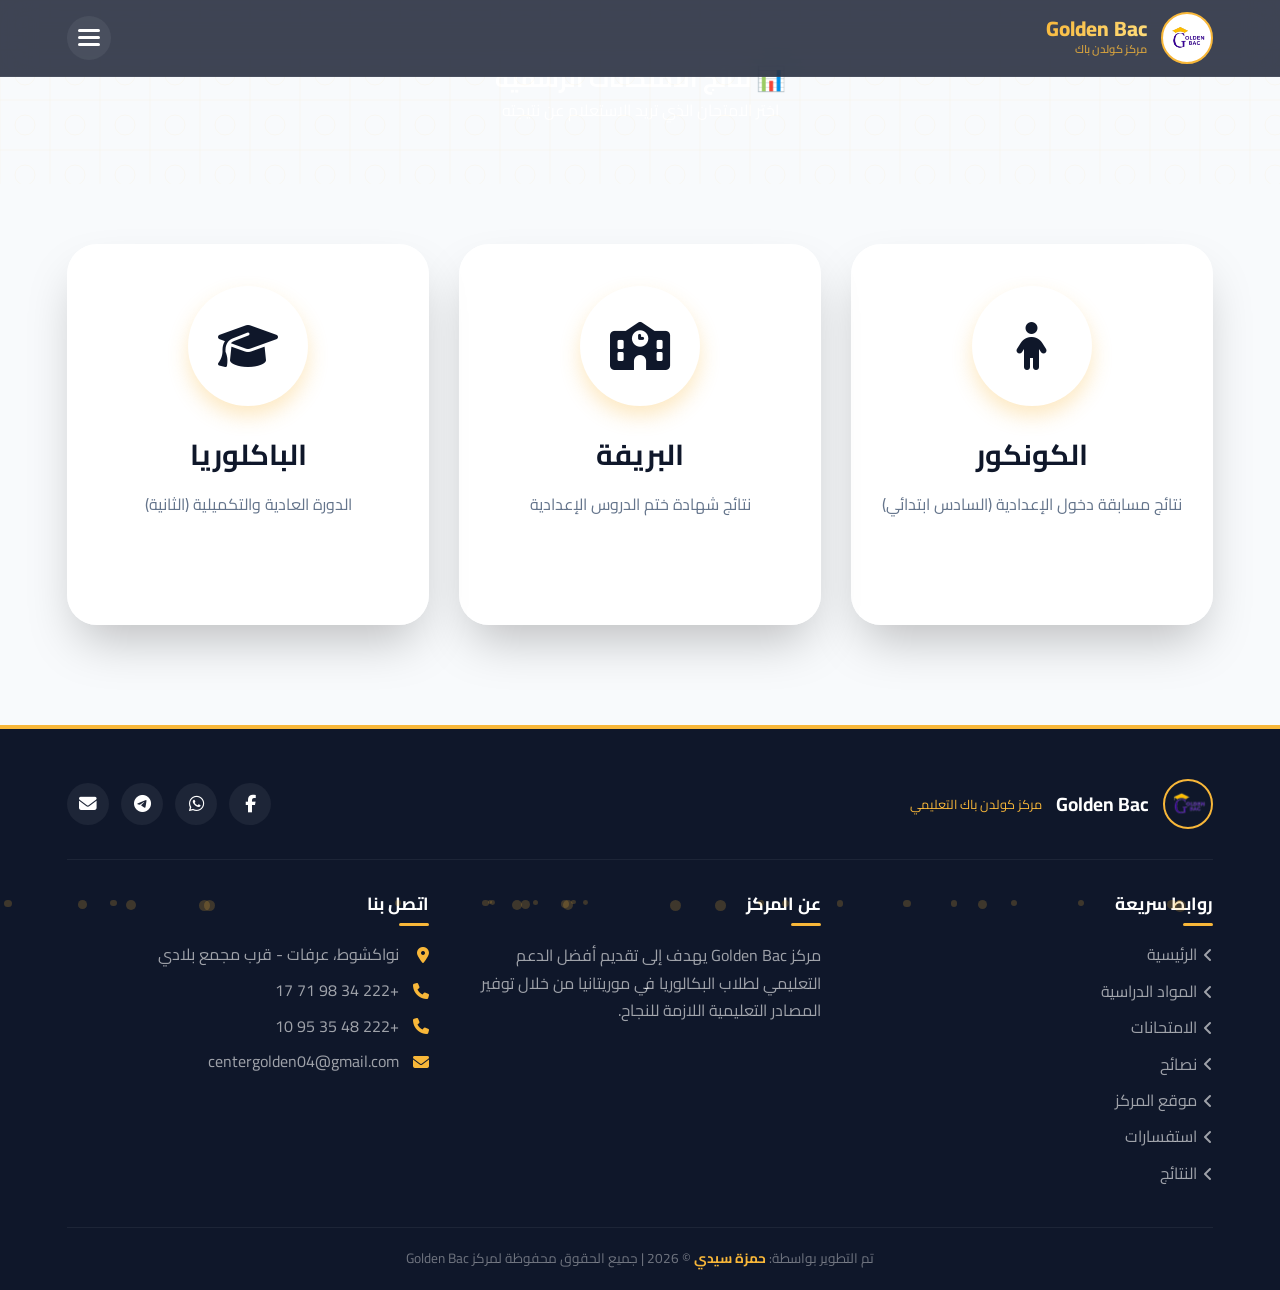
<file: résultats/index.html>
<!DOCTYPE html>
<html lang="ar" dir="rtl">
<head>
    <meta charset="UTF-8">
    <meta name="viewport" content="width=device-width, initial-scale=1.0">
    <title>Golden Bac - نتائج الامتحانات</title>
    <link rel="stylesheet" href="https://cdnjs.cloudflare.com/ajax/libs/font-awesome/6.4.0/css/all.min.css">
    <link href="https://fonts.googleapis.com/css2?family=Cairo:wght@300;400;600;700&display=swap" rel="stylesheet">
    <link rel="stylesheet" href="../styles.css">
    <style>
        /* إضافة أنماط خاصة بالصفحة */
        .results-hero {
            background: linear-gradient(135deg, var(--secondary-color), var(--accent-color));
            color: white;
            padding: 60px 0;
            text-align: center;
            margin-bottom: 40px;
            position: relative;
            overflow: hidden;
        }
        .results-hero::before {
            content: '';
            position: absolute;
            top: 0;
            left: 0;
            width: 100%;
            height: 100%;
            background: url('data:image/svg+xml;utf8,<svg xmlns="http://www.w3.org/2000/svg" viewBox="0 0 200 200" opacity="0.1"><path d="M 0 0 L 200 0 L 200 200 L 0 200 Z" fill="none" stroke="%23f8b739" stroke-width="2"/><circle cx="100" cy="100" r="40" fill="none" stroke="%23f8b739" stroke-width="2"/></svg>');
            background-size: 50px 50px;
            animation: moveBackground 20s linear infinite;
        }
        @keyframes moveBackground {
            0% { background-position: 0 0; }
            100% { background-position: 100px 100px; }
        }

        .results-grid {
            display: grid;
            grid-template-columns: repeat(auto-fit, minmax(300px, 1fr));
            gap: 30px;
            padding: 20px 0 60px;
            position: relative;
            z-index: 2;
        }

        .result-card {
            background: rgba(255, 255, 255, 0.95);
            backdrop-filter: blur(10px);
            border-radius: 30px;
            padding: 40px 20px;
            text-align: center;
            box-shadow: 0 25px 50px -12px rgba(0, 0, 0, 0.25);
            transition: all 0.5s cubic-bezier(0.175, 0.885, 0.32, 1.275);
            border: 2px solid transparent;
            text-decoration: none;
            color: var(--text-color);
            display: block;
            position: relative;
            overflow: hidden;
            transform-style: preserve-3d;
            perspective: 1000px;
        }
        .dark-mode .result-card {
            background: rgba(26, 37, 48, 0.95);
        }
        .result-card:hover {
            transform: translateY(-15px) rotateY(2deg);
            border-color: var(--primary-color);
            box-shadow: 0 40px 60px -15px rgba(248, 183, 57, 0.4);
        }
        .result-card::before {
            content: '';
            position: absolute;
            top: -50%;
            left: -50%;
            width: 200%;
            height: 200%;
            background: radial-gradient(circle, rgba(248, 183, 57, 0.1) 0%, transparent 70%);
            opacity: 0;
            transition: opacity 0.5s ease;
            pointer-events: none;
        }
        .result-card:hover::before {
            opacity: 1;
        }

        .result-icon {
            width: 120px;
            height: 120px;
            background: linear-gradient(135deg, var(--primary-color), #ffde7d);
            border-radius: 50%;
            display: flex;
            align-items: center;
            justify-content: center;
            margin: 0 auto 25px;
            font-size: 3rem;
            color: var(--secondary-color);
            transition: all 0.4s ease;
            box-shadow: 0 10px 20px rgba(248, 183, 57, 0.3);
        }
        .result-card:hover .result-icon {
            transform: scale(1.1) rotate(10deg);
            box-shadow: 0 15px 30px rgba(248, 183, 57, 0.5);
        }

        .result-card h3 {
            font-size: 1.8rem;
            margin-bottom: 15px;
            color: var(--secondary-color);
            font-weight: 700;
        }
        .dark-mode .result-card h3 {
            color: var(--dark-color);
        }

        .result-card p {
            color: var(--text-light);
            font-size: 1rem;
            margin-bottom: 20px;
            line-height: 1.6;
        }

        .result-badge {
            display: inline-block;
            background: linear-gradient(135deg, var(--accent-color), #4a3eff);
            color: white;
            padding: 8px 25px;
            border-radius: 40px;
            font-weight: 600;
            font-size: 1rem;
            transition: all 0.3s ease;
            border: 2px solid transparent;
        }
        .result-card:hover .result-badge {
            background: var(--primary-color);
            color: var(--secondary-color);
            border-color: white;
        }

        /* تأثير الجسيمات العائمة */
        .particles-float {
            position: fixed;
            top: 0;
            left: 0;
            width: 100%;
            height: 100%;
            pointer-events: none;
            z-index: 1;
        }
        .particle {
            position: absolute;
            background: rgba(248, 183, 57, 0.2);
            border-radius: 50%;
            animation: floatParticle 15s infinite linear;
        }
        @keyframes floatParticle {
            0% { transform: translateY(0) rotate(0deg); opacity: 0; }
            10% { opacity: 0.5; }
            90% { opacity: 0.5; }
            100% { transform: translateY(-100vh) rotate(720deg); opacity: 0; }
        }

        @media (max-width: 768px) {
            .results-grid {
                grid-template-columns: 1fr;
                gap: 20px;
            }
            .result-card {
                padding: 30px 15px;
            }
            .result-icon {
                width: 100px;
                height: 100px;
                font-size: 2.5rem;
            }
        }
    </style>
</head>
<body>
    <!-- الجسيمات المتحركة (تضاف عبر JS) -->
    <div class="particles-float" id="particles"></div>

    <!-- Spinner/Loader (موجود في الصفحات الأخرى) -->
    <div class="spinner-overlay" id="spinnerOverlay">
        <div>
            <div class="spinner">
                <div class="spinner-dot"></div><div class="spinner-dot"></div><div class="spinner-dot"></div>
                <div class="spinner-dot"></div><div class="spinner-dot"></div><div class="spinner-dot"></div>
                <div class="spinner-dot"></div><div class="spinner-dot"></div>
            </div>
            <div class="spinner-text">جاري التحميل...</div>
        </div>
    </div>

    <!-- Progress Bar -->
    <div class="progress-bar" id="progressBar"></div>

    <!-- Header (نفس الهيكل الموجود) -->
    <header id="mainHeader">
        <div class="container header-content">
            <div class="logo-container">
                <div class="logo"><img src="../golden.png" alt="شعار Golden Bac"></div>
                <div class="logo-text"><h1>Golden Bac</h1><p>مركز كولدن باك</p></div>
            </div>
            <div class="hamburger-menu" id="hamburgerMenu">
                <div class="hamburger-icon"><span></span><span></span><span></span></div>
            </div>
        </div>
    </header>

    <!-- Sidebar Menu (مع إضافة رابط النتائج) -->
    <div class="sidebar-menu" id="sidebarMenu">
        <div style="display:flex; gap:35px;">
            <div class="logo"><img src="../golden.png" alt="شعار"></div>
            <div class="logo-text"><h1>Golden Bac</h1><p>كولدن باك</p></div>
            <button class="theme-toggle-sidebar" id="themeToggleSidebar"><i class="fas fa-moon"></i></button>
        </div><br>
        <div class="sidebar-header"><h2 class="sidebar-title">القائمة الرئيسية</h2></div>
        <ul class="menu-items">
            <li class="menu-item"><a href="../index.html"><i class="fas fa-home"></i><span>الرئيسية</span></a></li>
            <li class="menu-item"><a href="../subjects.html"><i class="fas fa-book-open"></i><span>المواد الدراسية</span></a></li>
            <li class="menu-item"><a href="../exams.html"><i class="fas fa-file-alt"></i><span>الامتحانات</span></a></li>
            <li class="menu-item"><a href="../tips.html"><i class="fas fa-lightbulb"></i><span>نصائح للنجاح</span></a></li>
            <li class="menu-item"><a href="../location.html"><i class="fas fa-map-marker-alt"></i><span>موقع المركز</span></a></li>
            <li class="menu-item"><a href="../inquiry.html"><i class="fas fa-envelope"></i><span>استفسارات</span></a></li>
            <li class="menu-item"><a href="index.html" class="active"><i class="fas fa-chart-line"></i><span>النتائج</span></a></li>
        </ul>
    </div>
    <div class="menu-overlay" id="menuOverlay"></div>

    <!-- Hero Section -->
    <section class="results-hero">
        <div class="container">
            <h1>📊 نتائج الامتحانات الرسمية</h1>
            <p>اختر الامتحان الذي تريد الاستعلام عن نتيجته</p>
        </div>
    </section>

    <!-- بطاقات الاختيار -->
    <section class="container">
        <div class="results-grid">
            <a href="concours.html" class="result-card">
                <div class="result-icon"><i class="fas fa-child"></i></div>
                <h3>الكونكور</h3>
                <p>نتائج مسابقة دخول الإعدادية (السادس ابتدائي)</p>
                <span class="result-badge">استعلام <i class="fas fa-arrow-left"></i></span>
            </a>
            <a href="bepc.html" class="result-card">
                <div class="result-icon"><i class="fas fa-school"></i></div>
                <h3>البريفة</h3>
                <p>نتائج شهادة ختم الدروس الإعدادية</p>
                <span class="result-badge">استعلام <i class="fas fa-arrow-left"></i></span>
            </a>
            <a href="bac.html" class="result-card">
                <div class="result-icon"><i class="fas fa-graduation-cap"></i></div>
                <h3>الباكلوريا</h3>
                <p>الدورة العادية والتكميلية (الثانية)</p>
                <span class="result-badge">استعلام <i class="fas fa-arrow-left"></i></span>
            </a>
        </div>
    </section>

    <!-- Footer (نفس الفوتر المحسن مع إضافة رابط النتائج) -->
    <footer>
        <div class="container">
            <div class="footer-top">
                <div class="footer-logo">
                    <img src="../golden.png" alt="Golden Bac">
                    <h3>Golden Bac</h3>
                    <p>مركز كولدن باك التعليمي</p>
                </div>
                <div class="footer-social">
                    <a href="#" target="_blank"><i class="fab fa-facebook-f"></i></a>
                    <a href="#" target="_blank"><i class="fab fa-whatsapp"></i></a>
                    <a href="#" target="_blank"><i class="fab fa-telegram-plane"></i></a>
                    <a href="mailto:centergolden04@gmail.com"><i class="fas fa-envelope"></i></a>
                </div>
            </div>
            <div class="footer-grid">
                <div class="footer-section">
                    <h4>روابط سريعة</h4>
                    <ul>
                        <li><a href="../index.html"><i class="fas fa-angle-left"></i> الرئيسية</a></li>
                        <li><a href="../subjects.html"><i class="fas fa-angle-left"></i> المواد الدراسية</a></li>
                        <li><a href="../exams.html"><i class="fas fa-angle-left"></i> الامتحانات</a></li>
                        <li><a href="../tips.html"><i class="fas fa-angle-left"></i> نصائح</a></li>
                        <li><a href="../location.html"><i class="fas fa-angle-left"></i> موقع المركز</a></li>
                        <li><a href="../inquiry.html"><i class="fas fa-angle-left"></i> استفسارات</a></li>
                        <li><a href="index.html"><i class="fas fa-angle-left"></i> النتائج</a></li>
                    </ul>
                </div>
                <div class="footer-section">
                    <h4>عن المركز</h4>
                    <p>مركز Golden Bac يهدف إلى تقديم أفضل الدعم التعليمي لطلاب البكالوريا في موريتانيا من خلال توفير المصادر التعليمية اللازمة للنجاح.</p>
                </div>
                <div class="footer-section">
                    <h4>اتصل بنا</h4>
                    <ul class="contact-info">
                        <li><i class="fas fa-map-marker-alt"></i> نواكشوط، عرفات - قرب مجمع بلادي</li>
                        <li><i class="fas fa-phone"></i> <a href="tel:+22234987117">+222 34 98 71 17</a></li>
                        <li><i class="fas fa-phone"></i> <a href="tel:+22248359510">+222 48 35 95 10</a></li>
                        <li><i class="fas fa-envelope"></i> <a href="mailto:centergolden04@gmail.com">centergolden04@gmail.com</a></li>
                    </ul>
                </div>
            </div>
            <div class="footer-bottom">
                <p>تم التطوير بواسطة: <strong>حمزة سيدي</strong> &copy; 2026 | جميع الحقوق محفوظة لمركز Golden Bac</p>
            </div>
        </div>
    </footer>

    <!-- Back to Top -->
    <button class="back-to-top" id="backToTop"><i class="fas fa-arrow-up"></i></button>

    <script src="../script.js"></script>
    <script>
        // إنشاء جسيمات عائمة
        const particlesContainer = document.getElementById('particles');
        for (let i = 0; i < 30; i++) {
            const particle = document.createElement('div');
            particle.className = 'particle';
            const size = Math.random() * 8 + 4;
            particle.style.width = `${size}px`;
            particle.style.height = `${size}px`;
            particle.style.left = `${Math.random() * 100}%`;
            particle.style.bottom = `-${size}px`;
            particle.style.animationDuration = `${Math.random() * 10 + 10}s`;
            particle.style.animationDelay = `${Math.random() * 5}s`;
            particlesContainer.appendChild(particle);
        }
    </script>
</body>
</html>
</file>
<file: styles.css>
/* ============================================================
   تصميم موحد ومتطور – Golden Bac
   ============================================================ */

:root {
  --primary: #f8b739;
  --primary-dark: #e6a52a;
  --primary-light: #ffde7d;
  --secondary: #0f172a;
  --accent: #160F85;
  --accent-light: #4a3eff;
  --bg: #f8fafc;
  --card-bg: rgba(255, 255, 255, 0.85);
  --card-border: rgba(255, 255, 255, 0.3);
  --text: #0f172a;
  --text-light: #64748b;
  --shadow: 0 25px 60px rgba(0,0,0,0.08);
  --shadow-hover: 0 35px 80px rgba(0,0,0,0.15);
  --radius: 24px;
  --radius-sm: 14px;
  --transition: 0.4s cubic-bezier(0.34, 1.56, 0.64, 1);
}

.dark-mode {
  --bg: #0f172a;
  --card-bg: rgba(30, 41, 59, 0.85);
  --card-border: rgba(255,255,255,0.05);
  --text: #f1f5f9;
  --text-light: #94a3b8;
  --shadow: 0 25px 60px rgba(0,0,0,0.4);
  --shadow-hover: 0 35px 80px rgba(0,0,0,0.6);
}

* { margin:0; padding:0; box-sizing:border-box; }
html { scroll-behavior:smooth; }
body {
  font-family: 'Cairo', sans-serif;
  background: var(--bg);
  color: var(--text);
  transition: background var(--transition), color var(--transition);
  line-height:1.6;
  overflow-x:hidden;
}
.container {
  width:92%;
  max-width:1280px;
  margin:0 auto;
  padding:0 16px;
}

/* ===== Progress Bar ===== */
.progress-bar {
  position:fixed; top:0; right:0; height:4px;
  background:linear-gradient(90deg, var(--primary), var(--accent-light));
  z-index:99999; width:0%; transition:width 0.2s ease;
}

/* ===== Spinner ===== */
.spinner-overlay {
  position:fixed; inset:0;
  background:rgba(0,0,0,0.7); backdrop-filter:blur(12px);
  display:flex; flex-direction:column; align-items:center; justify-content:center;
  z-index:999999; opacity:0; visibility:hidden;
  transition:opacity 0.4s, visibility 0.4s;
}
.spinner-overlay.active { opacity:1; visibility:visible; }
.spinner-dots { display:flex; gap:12px; }
.spinner-dots span {
  width:18px; height:18px; border-radius:50%; background:var(--primary);
  animation:dotPulse 1.4s infinite ease-in-out both;
}
.spinner-dots span:nth-child(1) { animation-delay:-0.32s; }
.spinner-dots span:nth-child(2) { animation-delay:-0.16s; }
.spinner-dots span:nth-child(3) { animation-delay:0s; }
@keyframes dotPulse {
  0%,80%,100% { transform:scale(0.6); opacity:0.4; }
  40% { transform:scale(1); opacity:1; }
}
.spinner-text { color:white; margin-top:24px; font-size:1.1rem; font-weight:600; }

/* ===== Header ===== */
header {
  position:fixed; top:0; width:100%; z-index:1000;
  padding:12px 0;
  background:rgba(15,23,42,0.8); backdrop-filter:blur(16px);
  border-bottom:1px solid rgba(255,255,255,0.06);
  transition:all var(--transition);
}
header.scrolled { padding:8px 0; background:rgba(15,23,42,0.92); }
.header-content {
  display:flex; align-items:center; justify-content:space-between; gap:16px;
}
.logo-container { display:flex; align-items:center; gap:14px; }
.logo {
  width:52px; height:52px; border-radius:50%; overflow:hidden;
  border:2.5px solid var(--primary); background:white;
  display:flex; align-items:center; justify-content:center; flex-shrink:0;
}
.logo img { width:100%; height:100%; object-fit:contain; }
.logo-text h1 {
  font-size:1.3rem; font-weight:800;
  background:linear-gradient(135deg, var(--primary), var(--primary-light));
  -webkit-background-clip:text; -webkit-text-fill-color:transparent;
  background-clip:text; line-height:1.1;
}
.logo-text p { color:var(--primary); font-size:0.7rem; font-weight:600; opacity:0.8; }

/* ===== Hamburger ===== */
.hamburger-menu {
  width:44px; height:44px; border-radius:50%;
  background:rgba(255,255,255,0.06);
  display:flex; align-items:center; justify-content:center;
  cursor:pointer; transition:all var(--transition); border:none;
}
.hamburger-menu:hover { background:rgba(255,255,255,0.12); }
.hamburger-icon { width:22px; height:18px; position:relative; }
.hamburger-icon span {
  display:block; position:absolute; height:2.5px; width:100%;
  background:white; border-radius:4px; transition:all 0.3s ease;
}
.hamburger-icon span:nth-child(1) { top:0; }
.hamburger-icon span:nth-child(2) { top:7px; }
.hamburger-icon span:nth-child(3) { top:14px; }
.hamburger-menu.open .hamburger-icon span:nth-child(1) { top:7px; transform:rotate(45deg); }
.hamburger-menu.open .hamburger-icon span:nth-child(2) { opacity:0; transform:translateX(10px); }
.hamburger-menu.open .hamburger-icon span:nth-child(3) { top:7px; transform:rotate(-45deg); }

/* ===== Sidebar ===== */
.sidebar-menu {
  position:fixed; top:0; right:-100%; width:340px; max-width:85vw; height:100vh;
  background:rgba(15,23,42,0.95); backdrop-filter:blur(24px);
  z-index:1001; padding:90px 24px 30px;
  transition:right 0.5s cubic-bezier(0.34,1.56,0.64,1);
  overflow-y:auto; border-left:1px solid rgba(255,255,255,0.06);
}
.sidebar-menu.open { right:0; }
.menu-items { list-style:none; display:flex; flex-direction:column; gap:6px; }
.menu-item a {
  display:flex; align-items:center; gap:14px;
  padding:14px 18px; border-radius:var(--radius-sm);
  color:rgba(255,255,255,0.7); text-decoration:none;
  font-weight:600; font-size:1rem;
  transition:all var(--transition);
}
.menu-item a:hover, .menu-item a.active {
  color:white; background:rgba(248,183,57,0.12);
}
.menu-item a i { width:24px; color:var(--primary); font-size:1.1rem; text-align:center; }
.menu-overlay {
  position:fixed; inset:0; background:rgba(0,0,0,0.5);
  z-index:1000; opacity:0; visibility:hidden; transition:all var(--transition);
}
.menu-overlay.active { opacity:1; visibility:visible; }

/* ===== Hero ===== */
.hero {
  min-height:100vh; display:flex; align-items:center; position:relative;
  padding:120px 0 80px;
  background:linear-gradient(145deg, rgba(15,23,42,0.92), rgba(22,15,133,0.85)),
    url('https://images.unsplash.com/photo-1523050854058-8df90110c9f1?ixlib=rb-4.0.3&auto=format&fit=crop&w=1920&q=80') center/cover fixed;
  overflow:hidden;
}
.hero .container { position:relative; z-index:2; }
.hero-badge {
  display:inline-block; background:rgba(248,183,57,0.15); backdrop-filter:blur(8px);
  padding:8px 24px; border-radius:40px;
  border:1px solid rgba(248,183,57,0.25);
  color:var(--primary); font-weight:700; font-size:0.85rem; margin-bottom:24px;
}
.hero h2 {
  font-size:clamp(2.2rem,5vw,4rem); font-weight:900; color:white;
  line-height:1.1; margin-bottom:20px;
}
.hero h2 span {
  background:linear-gradient(135deg, var(--primary), var(--primary-light));
  -webkit-background-clip:text; -webkit-text-fill-color:transparent;
  background-clip:text;
}
.hero p {
  font-size:clamp(1rem,1.4vw,1.2rem);
  color:rgba(255,255,255,0.8);
  max-width:600px; margin-bottom:32px;
}
.btn-primary {
  display:inline-flex; align-items:center; gap:10px;
  padding:14px 34px; border-radius:60px;
  background:linear-gradient(135deg, var(--primary), var(--primary-dark));
  color:var(--secondary); font-weight:700; border:none;
  cursor:pointer; transition:all var(--transition);
  text-decoration:none; box-shadow:0 10px 30px rgba(248,183,57,0.3);
}
.btn-primary:hover {
  transform:translateY(-4px) scale(1.02);
  box-shadow:0 20px 50px rgba(248,183,57,0.4);
}
.btn-secondary {
  display:inline-flex; align-items:center; gap:10px;
  padding:14px 34px; border-radius:60px;
  background:rgba(255,255,255,0.06); backdrop-filter:blur(8px);
  color:white; font-weight:700;
  border:1px solid rgba(255,255,255,0.15);
  cursor:pointer; transition:all var(--transition);
  text-decoration:none;
}
.btn-secondary:hover {
  background:rgba(255,255,255,0.12);
  transform:translateY(-4px);
}
.hero-year {
  margin-top:32px; display:inline-block; padding:8px 28px;
  border-radius:40px; background:rgba(255,255,255,0.06);
  border:1px solid rgba(255,255,255,0.08);
  color:rgba(255,255,255,0.6); font-size:0.85rem;
}

/* ===== Particles ===== */
.particles { position:absolute; inset:0; pointer-events:none; overflow:hidden; z-index:1; }
.particle {
  position:absolute; border-radius:50%;
  background:rgba(248,183,57,0.08);
  animation:floatParticle 20s infinite linear;
}
@keyframes floatParticle {
  0% { transform:translateY(0) rotate(0deg) scale(1); opacity:0; }
  10% { opacity:1; }
  90% { opacity:1; }
  100% { transform:translateY(-120vh) rotate(720deg) scale(0.5); opacity:0; }
}

/* ===== Section Title ===== */
.section-title {
  text-align:center; margin-bottom:48px;
}
.section-title h2 {
  font-size:clamp(1.8rem,3vw,2.6rem);
  font-weight:800; color:var(--text);
  display:inline-block;
}
.section-title h2::after {
  content:''; display:block; width:60px; height:4px;
  background:linear-gradient(90deg, var(--primary), var(--accent-light));
  border-radius:4px; margin:8px auto 0;
}
.section-title p {
  color:var(--text-light); margin-top:12px; font-size:1rem;
}

/* ===== Quick Access ===== */
.quick-access { padding:60px 0; }
.access-grid {
  display:grid;
  grid-template-columns:repeat(auto-fill, minmax(220px,1fr));
  gap:20px; margin-top:30px;
}
.access-card {
  background:var(--card-bg); backdrop-filter:blur(12px);
  border:1px solid var(--card-border); border-radius:var(--radius);
  padding:28px 20px; text-align:center;
  text-decoration:none; color:var(--text);
  transition:all var(--transition); box-shadow:var(--shadow);
}
.access-card:hover {
  transform:translateY(-8px); box-shadow:var(--shadow-hover);
  border-color:var(--primary);
}
.access-icon {
  font-size:2.4rem; color:var(--primary); margin-bottom:12px;
  transition:transform var(--transition);
}
.access-card:hover .access-icon { transform:scale(1.15) rotate(4deg); }
.access-card h3 { font-size:1.05rem; font-weight:700; margin-bottom:6px; }
.access-card p { font-size:0.85rem; color:var(--text-light); margin-bottom:12px; }
.access-badge {
  display:inline-block; padding:4px 16px; border-radius:30px;
  background:linear-gradient(135deg, var(--primary), var(--primary-light));
  color:var(--secondary); font-weight:700; font-size:0.75rem;
}

/* ===== COUNTDOWN – دوائر أنيقة ===== */
.countdown-section {
  padding:60px 0;
  background:linear-gradient(135deg, rgba(248,183,57,0.05), rgba(22,15,133,0.05));
  border-radius:40px; margin:20px 0 40px;
}
.countdown-grid {
  display:grid; grid-template-columns:repeat(4,1fr);
  gap:20px; max-width:700px; margin:30px auto 0;
}
.countdown-item {
  position:relative;
  display:flex; flex-direction:column; align-items:center;
  background:var(--card-bg); backdrop-filter:blur(12px);
  border:1px solid var(--card-border); border-radius:50%;
  aspect-ratio:1/1;
  padding:20px; box-shadow:var(--shadow);
  transition:all var(--transition);
}
.countdown-item:hover { transform:scale(1.02); border-color:var(--primary); }

/* دائرة خارجية رفيعة */
.countdown-item::before {
  content:'';
  position:absolute; inset:-4px;
  border-radius:50%;
  border:2px solid rgba(248,183,57,0.2);
  transition:border-color var(--transition);
}
.countdown-item:hover::before { border-color:var(--primary); }

/* تقدم دائري (اختياري) نستخدمه كخلفية */
.countdown-ring {
  position:absolute; inset:0; border-radius:50%;
  border:4px solid rgba(248,183,57,0.1);
  border-top-color:var(--primary);
  animation:spin 10s linear infinite;
}
@keyframes spin { to { transform:rotate(360deg); } }

.countdown-number {
  font-size:clamp(2.2rem,4.5vw,3.4rem);
  font-weight:900; color:var(--primary);
  line-height:1; z-index:1;
  margin-bottom:4px;
}
.countdown-label {
  font-size:0.8rem; color:var(--text-light);
  font-weight:600; z-index:1;
}
.countdown-progress {
  max-width:700px; margin:24px auto 0;
}
.countdown-progress .bar-track {
  height:8px; background:rgba(248,183,57,0.15);
  border-radius:10px; overflow:hidden;
}
.countdown-progress .bar-fill {
  height:100%;
  background:linear-gradient(90deg, var(--primary), var(--accent-light));
  border-radius:10px; width:0%;
  transition:width 1s ease;
}
.countdown-progress .bar-label {
  display:flex; justify-content:space-between;
  font-size:0.8rem; color:var(--text-light); margin-top:6px;
}

/* ===== Comments ===== */
.comments-section { padding:60px 0; }
.comments-container {
  background:var(--card-bg); backdrop-filter:blur(12px);
  border:1px solid var(--card-border); border-radius:var(--radius);
  padding:32px; box-shadow:var(--shadow);
}
.comments-header {
  display:flex; align-items:center; gap:14px;
  margin-bottom:24px; padding-bottom:16px;
  border-bottom:2px solid rgba(248,183,57,0.15);
}
.comments-header i { font-size:1.8rem; color:var(--primary); }
.comments-header h2 { font-size:1.3rem; font-weight:700; flex:1; }
.comments-badge {
  background:linear-gradient(135deg, var(--accent), var(--accent-light));
  color:white; padding:4px 14px; border-radius:30px;
  font-weight:700; font-size:0.85rem;
}
.add-comment-form .form-group {
  position:relative; margin-bottom:16px;
}
.add-comment-form .form-group i {
  position:absolute; right:16px; top:50%; transform:translateY(-50%);
  color:var(--primary); opacity:0.6;
}
.add-comment-form .form-group textarea + i { top:20px; transform:none; }
.add-comment-form input,
.add-comment-form textarea {
  width:100%; padding:12px 44px 12px 16px;
  border:2px solid rgba(0,0,0,0.06); border-radius:var(--radius-sm);
  font-family:'Cairo', sans-serif; font-size:0.95rem;
  background:rgba(255,255,255,0.4);
  transition:all var(--transition); color:var(--text);
}
.dark-mode .add-comment-form input,
.dark-mode .add-comment-form textarea {
  background:rgba(255,255,255,0.04);
  border-color:rgba(255,255,255,0.06);
  color:white;
}
.add-comment-form input:focus,
.add-comment-form textarea:focus {
  outline:none; border-color:var(--primary);
  box-shadow:0 0 0 4px rgba(248,183,57,0.1);
}
.add-comment-form textarea { min-height:100px; resize:vertical; }
.submit-comment-btn {
  display:inline-flex; align-items:center; gap:10px;
  padding:12px 32px; border-radius:60px;
  background:linear-gradient(135deg, var(--primary), var(--primary-dark));
  color:var(--secondary); font-weight:700; border:none;
  cursor:pointer; transition:all var(--transition); font-size:0.95rem;
}
.submit-comment-btn:hover {
  transform:translateY(-3px);
  box-shadow:0 10px 30px rgba(248,183,57,0.3);
}
.submit-comment-btn:disabled { opacity:0.6; cursor:not-allowed; }
.comments-list { margin-top:24px; display:flex; flex-direction:column; gap:16px; }
.comment-card {
  background:rgba(255,255,255,0.4); backdrop-filter:blur(4px);
  border-radius:var(--radius-sm); padding:16px 20px;
  border-right:4px solid var(--primary);
  transition:all var(--transition);
}
.dark-mode .comment-card { background:rgba(255,255,255,0.04); }
.comment-card:hover { transform:translateX(-4px); }
.comment-header {
  display:flex; align-items:center; gap:12px; margin-bottom:8px;
}
.comment-avatar {
  width:38px; height:38px; border-radius:50%;
  background:linear-gradient(135deg, var(--primary), var(--accent-light));
  color:white; display:flex; align-items:center; justify-content:center;
  font-weight:700; font-size:0.9rem; flex-shrink:0;
}
.comment-author { font-weight:700; font-size:0.95rem; }
.comment-date {
  font-size:0.75rem; color:var(--text-light); margin-right:auto;
}
.comment-text { font-size:0.9rem; line-height:1.7; padding-right:8px; }
.no-comments { text-align:center; padding:40px 20px; color:var(--text-light); }
.no-comments i { font-size:2.5rem; opacity:0.4; margin-bottom:12px; display:block; }
.loading-comments { text-align:center; padding:30px; color:var(--text-light); }

/* ===== FOOTER ===== */
footer {
  background:var(--secondary); color:rgba(255,255,255,0.7);
  padding:50px 0 20px; margin-top:40px;
  border-top:4px solid var(--primary);
}
.footer-top {
  display:flex; justify-content:space-between; align-items:center;
  flex-wrap:wrap; gap:24px; padding-bottom:30px;
  border-bottom:1px solid rgba(255,255,255,0.06);
}
.footer-logo { display:flex; align-items:center; gap:14px; }
.footer-logo img {
  width:50px; height:50px; border-radius:50%; border:2px solid var(--primary);
}
.footer-logo h3 { color:white; font-size:1.2rem; }
.footer-logo p { color:var(--primary); font-size:0.8rem; }
.footer-social { display:flex; gap:12px; }
.footer-social a {
  display:flex; align-items:center; justify-content:center;
  width:42px; height:42px; border-radius:50%;
  background:rgba(255,255,255,0.06); color:white; font-size:1.1rem;
  transition:all var(--transition); text-decoration:none;
}
.footer-social a:hover {
  background:var(--primary); color:var(--secondary); transform:translateY(-4px);
}
.footer-grid {
  display:grid; grid-template-columns:repeat(auto-fit, minmax(200px,1fr));
  gap:30px; padding:30px 0;
}
.footer-section h4 {
  color:white; font-size:1.1rem; margin-bottom:16px;
  position:relative; padding-bottom:8px;
}
.footer-section h4::after {
  content:''; position:absolute; bottom:0; right:0;
  width:30px; height:3px; background:var(--primary); border-radius:4px;
}
.footer-section ul { list-style:none; }
.footer-section ul li { margin-bottom:10px; }
.footer-section ul li a {
  color:rgba(255,255,255,0.6); text-decoration:none;
  transition:all var(--transition);
  display:inline-flex; align-items:center; gap:6px;
}
.footer-section ul li a:hover {
  color:var(--primary); transform:translateX(-4px);
}
.footer-section p { color:rgba(255,255,255,0.6); line-height:1.7; }
.contact-info li {
  display:flex; align-items:center; gap:10px;
  color:rgba(255,255,255,0.6); margin-bottom:10px;
}
.contact-info li i { color:var(--primary); width:20px; }
.footer-bottom {
  text-align:center; padding-top:20px;
  border-top:1px solid rgba(255,255,255,0.06);
  font-size:0.85rem; color:rgba(255,255,255,0.4);
}
.footer-bottom strong { color:var(--primary); cursor:pointer; transition:color var(--transition); }
.footer-bottom strong:hover { color:var(--primary-light); }

/* ===== Back to Top ===== */
.back-to-top {
  position:fixed; bottom:30px; left:30px;
  width:50px; height:50px; border-radius:50%;
  background:linear-gradient(135deg, var(--primary), var(--primary-dark));
  color:var(--secondary); border:none; font-size:1.2rem;
  cursor:pointer; box-shadow:0 10px 30px rgba(248,183,57,0.3);
  transition:all var(--transition); z-index:999;
  opacity:0; visibility:hidden; transform:translateY(20px) scale(0.8);
}
.back-to-top.show { opacity:1; visibility:visible; transform:translateY(0) scale(1); }
.back-to-top:hover { transform:translateY(-4px) scale(1.05); }

/* ===== ADMIN FAB ===== */
.admin-fab {
  position:fixed; bottom:100px; left:30px;
  width:56px; height:56px; border-radius:50%;
  background:linear-gradient(135deg, var(--primary), var(--primary-dark));
  color:var(--secondary); border:none; font-size:1.4rem;
  cursor:pointer; box-shadow:0 10px 30px rgba(248,183,57,0.3);
  transition:all var(--transition); z-index:998;
  display:none; align-items:center; justify-content:center;
}
.admin-fab.show { display:flex; animation:fabPop 0.5s cubic-bezier(0.34,1.56,0.64,1); }
.admin-fab:hover { transform:scale(1.08) rotate(6deg); }
.admin-fab.logged {
  background:linear-gradient(135deg, #2ecc71, #27ae60);
  color:white;
}
@keyframes fabPop {
  0% { opacity:0; transform:scale(0) rotate(-60deg); }
  70% { transform:scale(1.1) rotate(6deg); }
  100% { opacity:1; transform:scale(1) rotate(0); }
}

/* ============================================================
   ADMIN MODAL – تصميم احترافي مبهر
   ============================================================ */
.admin-modal-overlay {
  position:fixed; inset:0;
  background:rgba(0,0,0,0.6); backdrop-filter:blur(20px);
  display:none; align-items:center; justify-content:center;
  z-index:99999; padding:20px;
}
.admin-modal-overlay.active { display:flex; }
.admin-modal {
  background:var(--card-bg); backdrop-filter:blur(32px);
  border:1px solid var(--card-border);
  border-radius:var(--radius);
  width:100%; max-width:680px; max-height:90vh;
  overflow-y:auto; padding:32px;
  box-shadow:0 50px 100px rgba(0,0,0,0.4);
  animation:modalSlide 0.5s cubic-bezier(0.34,1.56,0.64,1);
}
@keyframes modalSlide {
  from { opacity:0; transform:translateY(50px) scale(0.95); }
  to { opacity:1; transform:translateY(0) scale(1); }
}
.admin-modal-header {
  display:flex; align-items:center; justify-content:space-between;
  margin-bottom:24px; padding-bottom:16px;
  border-bottom:2px solid rgba(248,183,57,0.2);
}
.admin-modal-header h2 {
  font-size:1.5rem; font-weight:800;
  display:flex; align-items:center; gap:10px;
  color:var(--text);
}
.admin-modal-header h2 i { color:var(--primary); }
.admin-modal-close {
  width:40px; height:40px; border-radius:50%;
  background:rgba(0,0,0,0.06); border:none; font-size:1.2rem;
  cursor:pointer; transition:all var(--transition);
  color:var(--text);
}
.admin-modal-close:hover {
  background:rgba(231,76,60,0.12);
  color:#e74c3c; transform:rotate(90deg);
}

/* تبويبات أنيقة */
.admin-tabs {
  display:flex; gap:8px; flex-wrap:wrap;
  margin-bottom:24px; padding:6px;
  background:rgba(248,183,57,0.05);
  border-radius:60px;
  border:1px solid rgba(248,183,57,0.08);
}
.admin-tab {
  flex:1; min-width:80px;
  padding:10px 16px; border-radius:40px;
  background:transparent; border:none;
  font-family:'Cairo', sans-serif; font-weight:700;
  font-size:0.85rem; cursor:pointer;
  transition:all var(--transition);
  color:var(--text-light);
  display:flex; align-items:center; justify-content:center; gap:6px;
}
.admin-tab i { font-size:1rem; }
.admin-tab:hover {
  background:rgba(248,183,57,0.1);
  color:var(--text);
}
.admin-tab.active {
  background:linear-gradient(135deg, var(--primary), var(--primary-dark));
  color:var(--secondary);
  box-shadow:0 8px 20px rgba(248,183,57,0.3);
}
.admin-panel { display:none; }
.admin-panel.active {
  display:block; animation:fadeIn 0.3s ease;
}
@keyframes fadeIn { from { opacity:0; } to { opacity:1; } }

.admin-panel .form-group { margin-bottom:16px; }
.admin-panel label {
  display:block; font-weight:600; font-size:0.9rem;
  margin-bottom:4px; color:var(--text);
}
.admin-panel input,
.admin-panel textarea,
.admin-panel select {
  width:100%; padding:12px 16px;
  border:2px solid rgba(0,0,0,0.06); border-radius:var(--radius-sm);
  font-family:'Cairo', sans-serif; font-size:0.95rem;
  background:rgba(255,255,255,0.4);
  transition:all var(--transition); color:var(--text);
}
.dark-mode .admin-panel input,
.dark-mode .admin-panel textarea {
  background:rgba(255,255,255,0.04);
  border-color:rgba(255,255,255,0.06);
  color:white;
}
.admin-panel input:focus,
.admin-panel textarea:focus {
  outline:none; border-color:var(--primary);
  box-shadow:0 0 0 4px rgba(248,183,57,0.1);
}
.admin-panel .btn-submit {
  width:100%; padding:14px;
  border-radius:60px;
  background:linear-gradient(135deg, var(--primary), var(--primary-dark));
  color:var(--secondary); font-weight:700; font-size:0.95rem;
  border:none; cursor:pointer;
  transition:all var(--transition);
}
.admin-panel .btn-submit:hover {
  transform:translateY(-3px);
  box-shadow:0 10px 30px rgba(248,183,57,0.3);
}
.admin-panel .btn-danger,
.btn-danger {
  padding:6px 16px; border-radius:40px;
  background:#e74c3c; color:white; border:none;
  font-weight:600; cursor:pointer;
  transition:all var(--transition); font-size:0.8rem;
}
.admin-panel .btn-danger:hover,
.btn-danger:hover { background:#c0392b; transform:scale(1.05); }

.admin-item-list {
  display:flex; flex-direction:column; gap:10px;
  margin-top:16px; max-height:300px; overflow-y:auto;
}
.admin-item {
  display:flex; align-items:center; justify-content:space-between;
  padding:12px 16px;
  background:rgba(255,255,255,0.3); border-radius:var(--radius-sm);
  border-right:3px solid var(--primary); gap:12px; flex-wrap:wrap;
}
.dark-mode .admin-item { background:rgba(255,255,255,0.04); }
.admin-item .item-info {
  flex:1; font-weight:600; font-size:0.9rem;
}
.admin-item .item-actions { display:flex; gap:8px; flex-shrink:0; }
.admin-item .item-actions .delete-btn {
  padding:4px 12px; border-radius:30px; border:none;
  font-weight:600; font-size:0.75rem; cursor:pointer;
  background:#e74c3c; color:white; transition:all var(--transition);
}
.admin-item .item-actions .delete-btn:hover { background:#c0392b; }

/* ===== TOAST ===== */
.golden-toast {
  position:fixed; top:80px; left:50%; transform:translateX(-50%);
  background:var(--card-bg); backdrop-filter:blur(20px);
  border:1px solid var(--card-border); border-radius:var(--radius-sm);
  padding:14px 24px; box-shadow:0 20px 50px rgba(0,0,0,0.2);
  z-index:9999999; display:flex; align-items:center; gap:14px;
  font-weight:600; font-size:0.95rem;
  animation:toastIn 0.4s cubic-bezier(0.34,1.56,0.64,1);
  max-width:90%; min-width:280px; color:var(--text);
}
.golden-toast.toast-success { border-right:5px solid #2ecc71; }
.golden-toast.toast-error { border-right:5px solid #e74c3c; }
.golden-toast.toast-warning { border-right:5px solid #f39c12; }
.golden-toast.toast-info { border-right:5px solid #3498db; }
.golden-toast .toast-icon { font-size:1.4rem; flex-shrink:0; }
.golden-toast.toast-success .toast-icon { color:#2ecc71; }
.golden-toast.toast-error .toast-icon { color:#e74c3c; }
.golden-toast.toast-warning .toast-icon { color:#f39c12; }
.golden-toast.toast-info .toast-icon { color:#3498db; }
.golden-toast .toast-close {
  background:none; border:none; font-size:1.2rem;
  cursor:pointer; opacity:0.5; transition:opacity var(--transition);
  color:var(--text); margin-right:auto; padding:0 4px;
}
.golden-toast .toast-close:hover { opacity:1; }
@keyframes toastIn {
  from { opacity:0; transform:translateX(-50%) translateY(-20px) scale(0.9); }
  to { opacity:1; transform:translateX(-50%) translateY(0) scale(1); }
}
@keyframes toastOut {
  from { opacity:1; transform:translateX(-50%) translateY(0) scale(1); }
  to { opacity:0; transform:translateX(-50%) translateY(-20px) scale(0.9); }
}

/* ============================================================
   صفحة الامتحانات – تصميم مميز
   ============================================================ */
.exams-section {
  padding:140px 0 60px; min-height:60vh;
}
.section-subtitle { color:var(--text-light); margin-top:8px; }

/* تبويب السنوات */
.years-tabs {
  display:flex; flex-wrap:wrap; justify-content:center;
  gap:10px; margin-bottom:40px;
  padding:10px; background:var(--card-bg);
  backdrop-filter:blur(12px); border:1px solid var(--card-border);
  border-radius:60px; box-shadow:var(--shadow);
}
.year-tab {
  background:transparent; border:none;
  padding:10px 28px; font-family:'Cairo', sans-serif;
  font-weight:700; font-size:0.95rem;
  color:var(--text-light); cursor:pointer;
  border-radius:40px; transition:all var(--transition);
}
.year-tab:hover {
  background:rgba(248,183,57,0.12);
  color:var(--text); transform:translateY(-2px);
}
.year-tab.active {
  background:linear-gradient(135deg, var(--primary), var(--primary-dark));
  color:var(--secondary);
  box-shadow:0 8px 20px rgba(248,183,57,0.3);
}

/* بطاقات الامتحانات */
.exams-grid { display:block; }
.year-group {
  display:none; animation:fadeSlideUp 0.4s ease;
}
.year-group.active-year { display:block; }
@keyframes fadeSlideUp {
  from { opacity:0; transform:translateY(20px); }
  to { opacity:1; transform:translateY(0); }
}
.exam-card {
  background:var(--card-bg); backdrop-filter:blur(12px);
  border:1px solid var(--card-border);
  border-radius:var(--radius); box-shadow:var(--shadow);
  overflow:hidden; display:flex; flex-wrap:wrap;
  transition:all var(--transition);
}
.exam-card:hover {
  border-color:var(--primary);
  box-shadow:var(--shadow-hover);
}
.exam-year {
  display:flex; align-items:center; justify-content:center;
  min-width:140px; font-size:2.4rem; font-weight:900;
  color:var(--secondary);
  background:linear-gradient(135deg, var(--primary), var(--primary-light));
  padding:24px; letter-spacing:2px;
}
.exam-content {
  flex:1; min-width:260px; padding:24px 28px;
}
.exam-content h4 {
  font-size:1.2rem; font-weight:700; margin-bottom:16px;
  color:var(--text);
}
.exam-list { list-style:none; display:flex; flex-direction:column; gap:12px; }
.exam-list-item {
  display:flex; align-items:center; justify-content:space-between;
  flex-wrap:wrap; gap:10px;
  padding:14px 18px;
  background:rgba(0,0,0,0.03); border-radius:var(--radius-sm);
  border-right:3px solid var(--primary);
  font-weight:600; font-size:0.95rem;
  transition:all var(--transition);
}
.dark-mode .exam-list-item { background:rgba(255,255,255,0.04); }
.exam-list-item:hover {
  background:rgba(248,183,57,0.06);
  transform:translateX(-4px);
}
.exam-item-actions { display:flex; gap:8px; }
.view-pdf-btn, .download-btn {
  padding:6px 18px; border-radius:30px; border:none;
  font-family:'Cairo', sans-serif; font-weight:700; font-size:0.8rem;
  cursor:pointer; text-decoration:none; transition:all var(--transition);
  display:inline-flex; align-items:center; gap:6px;
}
.view-pdf-btn {
  background:linear-gradient(135deg, var(--primary), var(--primary-dark));
  color:var(--secondary);
}
.view-pdf-btn:hover {
  transform:translateY(-2px);
  box-shadow:0 8px 20px rgba(248,183,57,0.3);
}
.download-btn {
  background:rgba(22,15,133,0.1); color:var(--accent);
}
.dark-mode .download-btn {
  background:rgba(74,62,255,0.15); color:var(--accent-light);
}
.download-btn:hover {
  background:rgba(22,15,133,0.2);
  transform:translateY(-2px);
}
.no-exams-msg { text-align:center; padding:50px 20px; color:var(--text-light); }
.no-exams-msg i { font-size:2.5rem; opacity:0.4; margin-bottom:12px; display:block; }
.exams-loading { text-align:center; padding:60px 20px; color:var(--text-light); }

/* ============================================================
   RESPONSIVE
   ============================================================ */
@media (max-width:768px) {
  .hero { padding:100px 0 60px; min-height:auto; }
  .hero h2 { font-size:2rem; }
  .access-grid { grid-template-columns:repeat(2,1fr); gap:14px; }
  .access-card { padding:20px 14px; }
  .access-icon { font-size:1.8rem; }
  .access-card h3 { font-size:0.95rem; }
  .comments-container { padding:20px; }
  .admin-modal { padding:24px 16px; }
  .footer-grid { grid-template-columns:1fr; }
  .footer-top { flex-direction:column; text-align:center; }
  .footer-social { justify-content:center; }
  .sidebar-menu { width:300px; padding:80px 18px 20px; }
  .admin-fab { bottom:90px; left:20px; width:48px; height:48px; font-size:1.2rem; }
  .back-to-top { bottom:20px; left:20px; width:44px; height:44px; font-size:1rem; }
  .countdown-section { padding:40px 0; border-radius:24px; }
  .countdown-grid { grid-template-columns:repeat(2,1fr); gap:16px; }
  .countdown-item { padding:16px; }
  .countdown-number { font-size:1.8rem; }
  /* صفحة الامتحانات */
  .exams-section { padding:110px 0 40px; }
  .exam-card { flex-direction:column; }
  .exam-year { width:100%; min-width:unset; padding:14px; font-size:1.8rem; }
  .exam-content { padding:18px; }
  .exam-list-item { flex-direction:column; align-items:flex-start; }
  .exam-item-actions { width:100%; justify-content:flex-start; }
  .years-tabs { border-radius:30px; padding:8px; gap:6px; }
  .year-tab { padding:8px 16px; font-size:0.85rem; }
}

@media (max-width:480px) {
  .access-grid { grid-template-columns:1fr 1fr; gap:10px; }
  .access-card { padding:16px 12px; border-radius:var(--radius-sm); }
  .access-icon { font-size:1.5rem; margin-bottom:6px; }
  .access-card h3 { font-size:0.85rem; }
  .access-card p { font-size:0.7rem; margin-bottom:8px; }
  .access-badge { font-size:0.6rem; padding:2px 12px; }
  .hero h2 { font-size:1.6rem; }
  .btn-primary, .btn-secondary { padding:10px 22px; font-size:0.85rem; }
  .countdown-grid { grid-template-columns:repeat(2,1fr); gap:12px; }
  .countdown-item { padding:12px; }
  .countdown-number { font-size:1.4rem; }
  .countdown-label { font-size:0.65rem; }
  .admin-modal { padding:16px 12px; border-radius:var(--radius-sm); }
  .admin-tabs { border-radius:30px; padding:4px; gap:4px; }
  .admin-tab { padding:6px 12px; font-size:0.75rem; min-width:60px; }
  .admin-item { padding:10px 12px; }
  .admin-item .item-info { font-size:0.8rem; }
  .logo { width:42px; height:42px; }
  .logo-text h1 { font-size:1rem; }
  .logo-text p { font-size:0.6rem; }
  .sidebar-menu { width:280px; padding:70px 14px 16px; }
  .menu-item a { font-size:0.9rem; padding:10px 14px; }
  .exam-year { font-size:1.4rem; padding:12px; }
  .exam-content h4 { font-size:1rem; }
  .view-pdf-btn, .download-btn { font-size:0.7rem; padding:4px 12px; }
}

/* ===== زر حذف التعليق ===== */
.comment-delete-btn {
  background: rgba(231, 76, 60, 0.12);
  border: none;
  color: #e74c3c;
  width: 34px;
  height: 34px;
  border-radius: 50%;
  cursor: pointer;
  transition: all 0.25s ease;
  display: flex;
  align-items: center;
  justify-content: center;
  font-size: 0.9rem;
  flex-shrink: 0;
}

.comment-delete-btn:hover {
  background: #e74c3c;
  color: white;
  transform: scale(1.1);
}

.comment-delete-btn i {
  pointer-events: none;
}
/* ============================================================
   ===== منتقي الأيقونات المرئي (Icon Picker) =====
   ============================================================ */
.icon-picker {
  position: relative;
}
.icon-picker-trigger {
  width: 100%;
  display: flex;
  align-items: center;
  gap: 10px;
  padding: 12px 16px;
  border: 2px solid rgba(0, 0, 0, 0.06);
  border-radius: var(--radius-sm);
  background: rgba(255, 255, 255, 0.4);
  font-family: 'Cairo', sans-serif;
  font-size: 0.95rem;
  font-weight: 600;
  color: var(--text);
  cursor: pointer;
  transition: all var(--transition);
}
.dark-mode .icon-picker-trigger {
  background: rgba(255, 255, 255, 0.04);
  border-color: rgba(255, 255, 255, 0.06);
  color: white;
}
.icon-picker-trigger:hover {
  border-color: var(--primary);
}
.icon-picker-trigger i:first-child {
  font-size: 1.2rem;
  color: var(--primary);
  width: 22px;
  text-align: center;
}
.icon-picker-trigger span {
  flex: 1;
  text-align: right;
}
.icon-picker-trigger .trigger-arrow {
  font-size: 0.75rem;
  color: var(--text-light);
  transition: transform var(--transition);
}
.icon-picker-panel {
  display: none;
  position: absolute;
  top: calc(100% + 8px);
  right: 0;
  left: 0;
  z-index: 500;
  background: var(--card-bg);
  backdrop-filter: blur(20px);
  border: 1px solid var(--card-border);
  border-radius: var(--radius-sm);
  box-shadow: var(--shadow-hover);
  padding: 14px;
  max-height: 260px;
  overflow-y: auto;
}
.icon-picker-panel.open {
  display: block;
  animation: fadeIn 0.2s ease;
}
.icon-picker-grid {
  display: grid;
  grid-template-columns: repeat(6, 1fr);
  gap: 8px;
}
.icon-picker-item {
  width: 100%;
  aspect-ratio: 1;
  display: flex;
  align-items: center;
  justify-content: center;
  border: none;
  border-radius: var(--radius-sm);
  background: rgba(0, 0, 0, 0.04);
  color: var(--text-light);
  font-size: 1.1rem;
  cursor: pointer;
  transition: all 0.2s ease;
}
.dark-mode .icon-picker-item {
  background: rgba(255, 255, 255, 0.05);
}
.icon-picker-item:hover {
  background: rgba(248, 183, 57, 0.2);
  color: var(--text);
  transform: scale(1.1);
}
.icon-picker-item.selected {
  background: linear-gradient(135deg, var(--primary), var(--primary-dark));
  color: var(--secondary);
}
@media (max-width: 480px) {
  .icon-picker-grid {
    grid-template-columns: repeat(5, 1fr);
  }
}

/* ============================================================
   ===== مودال التأكيد المصمم (يستبدل confirm() الافتراضية) =====
   ============================================================ */
.confirm-modal-overlay {
  position: fixed;
  inset: 0;
  background: rgba(0, 0, 0, 0.55);
  backdrop-filter: blur(10px);
  display: flex;
  align-items: center;
  justify-content: center;
  z-index: 999999;
  padding: 20px;
  opacity: 0;
  visibility: hidden;
  transition: opacity 0.25s ease, visibility 0.25s ease;
}
.confirm-modal-overlay.active {
  opacity: 1;
  visibility: visible;
}
.confirm-modal {
  background: var(--card-bg);
  backdrop-filter: blur(24px);
  border: 1px solid var(--card-border);
  border-radius: var(--radius);
  width: 100%;
  max-width: 380px;
  padding: 32px 28px;
  text-align: center;
  box-shadow: var(--shadow-hover);
  transform: translateY(30px) scale(0.95);
  transition: transform 0.3s cubic-bezier(0.34, 1.56, 0.64, 1);
}
.confirm-modal-overlay.active .confirm-modal {
  transform: translateY(0) scale(1);
}
.confirm-modal-icon {
  width: 68px;
  height: 68px;
  margin: 0 auto 18px;
  border-radius: 50%;
  display: flex;
  align-items: center;
  justify-content: center;
  font-size: 1.8rem;
  background: linear-gradient(135deg, #e74c3c, #c0392b);
  color: white;
  box-shadow: 0 10px 25px rgba(231, 76, 60, 0.35);
}
.confirm-modal-title {
  font-size: 1.25rem;
  font-weight: 800;
  color: var(--text);
  margin-bottom: 10px;
}
.confirm-modal-text {
  font-size: 0.9rem;
  color: var(--text-light);
  line-height: 1.7;
  margin-bottom: 26px;
}
.confirm-modal-actions {
  display: flex;
  gap: 12px;
}
.confirm-modal-btn {
  flex: 1;
  padding: 12px;
  border: none;
  border-radius: 40px;
  font-family: 'Cairo', sans-serif;
  font-weight: 700;
  font-size: 0.9rem;
  cursor: pointer;
  transition: all var(--transition);
}
.confirm-modal-btn-cancel {
  background: rgba(0, 0, 0, 0.06);
  color: var(--text);
}
.dark-mode .confirm-modal-btn-cancel {
  background: rgba(255, 255, 255, 0.08);
  color: white;
}
.confirm-modal-btn-cancel:hover {
  background: rgba(0, 0, 0, 0.1);
  transform: translateY(-2px);
}
.dark-mode .confirm-modal-btn-cancel:hover {
  background: rgba(255, 255, 255, 0.14);
}
.confirm-modal-btn-danger {
  background: linear-gradient(135deg, #e74c3c, #c0392b);
  color: white;
  box-shadow: 0 8px 20px rgba(231, 76, 60, 0.3);
}
.confirm-modal-btn-danger:hover {
  transform: translateY(-2px);
  box-shadow: 0 12px 28px rgba(231, 76, 60, 0.4);
}
@media (max-width: 480px) {
  .confirm-modal {
    padding: 26px 20px;
  }
  .confirm-modal-icon {
    width: 58px;
    height: 58px;
    font-size: 1.5rem;
  }
}

/* ============================================================
   ===== صفحة المواد الدراسية (subjects.html) =====
   ============================================================ */
.subjects-section {
  padding: 140px 0 60px;
  min-height: 60vh;
}
.subjects-grid {
  display: grid;
  grid-template-columns: repeat(auto-fill, minmax(220px, 1fr));
  gap: 20px;
  margin-top: 20px;
}
.subject-card {
  background: var(--card-bg);
  backdrop-filter: blur(12px);
  border: 1px solid var(--card-border);
  border-radius: var(--radius);
  padding: 30px 22px;
  text-align: center;
  cursor: pointer;
  transition: all var(--transition);
  box-shadow: var(--shadow);
}
.subject-card:hover {
  transform: translateY(-8px);
  box-shadow: var(--shadow-hover);
  border-color: var(--primary);
}
.subject-card .subject-icon {
  width: 64px;
  height: 64px;
  margin: 0 auto 16px;
  border-radius: 50%;
  display: flex;
  align-items: center;
  justify-content: center;
  font-size: 1.7rem;
  background: linear-gradient(135deg, var(--primary), var(--primary-light));
  color: var(--secondary);
  transition: transform var(--transition);
}
.subject-card:hover .subject-icon {
  transform: scale(1.12) rotate(4deg);
}
.subject-card h3 {
  font-size: 1.05rem;
  font-weight: 700;
  margin-bottom: 6px;
  color: var(--text);
}
.subject-card p {
  font-size: 0.85rem;
  color: var(--text-light);
}
.no-subjects-msg, .no-resources-msg {
  text-align: center;
  padding: 50px 20px;
  color: var(--text-light);
  grid-column: 1 / -1;
}
.no-subjects-msg i, .no-resources-msg i {
  font-size: 2.5rem;
  opacity: 0.4;
  margin-bottom: 12px;
  display: block;
}

/* ===== مودال الموارد (كتب المادة) ===== */
.modal {
  position: fixed;
  inset: 0;
  background: rgba(0, 0, 0, 0.55);
  backdrop-filter: blur(10px);
  display: none;
  align-items: center;
  justify-content: center;
  z-index: 99999;
  padding: 20px;
}
.modal.show {
  display: flex;
}
.modal-content {
  background: var(--card-bg);
  backdrop-filter: blur(24px);
  border: 1px solid var(--card-border);
  border-radius: var(--radius);
  width: 100%;
  max-width: 560px;
  max-height: 85vh;
  overflow-y: auto;
  box-shadow: var(--shadow-hover);
}
.modal-header {
  display: flex;
  align-items: center;
  justify-content: space-between;
  padding: 22px 26px;
  border-bottom: 2px solid rgba(248, 183, 57, 0.15);
}
.modal-header h3 {
  font-size: 1.2rem;
  font-weight: 800;
  color: var(--text);
}
.close-modal {
  width: 38px;
  height: 38px;
  border-radius: 50%;
  background: rgba(0, 0, 0, 0.06);
  border: none;
  font-size: 1.2rem;
  cursor: pointer;
  color: var(--text);
  transition: all var(--transition);
}
.dark-mode .close-modal {
  background: rgba(255, 255, 255, 0.08);
}
.close-modal:hover {
  background: rgba(231, 76, 60, 0.15);
  color: #e74c3c;
  transform: rotate(90deg);
}
.modal-body {
  padding: 22px 26px;
}
.resources-loading {
  text-align: center;
  padding: 40px 20px;
  color: var(--text-light);
}
.resources-list {
  display: flex;
  flex-direction: column;
  gap: 12px;
}
.resource-item {
  display: flex;
  align-items: center;
  justify-content: space-between;
  flex-wrap: wrap;
  gap: 10px;
  padding: 14px 18px;
  background: rgba(0, 0, 0, 0.03);
  border-radius: var(--radius-sm);
  border-right: 3px solid var(--primary);
}
.dark-mode .resource-item {
  background: rgba(255, 255, 255, 0.04);
}
.resource-item h4 {
  font-size: 0.95rem;
  font-weight: 700;
  color: var(--text);
}
.resource-item span {
  font-size: 0.75rem;
  color: var(--text-light);
}

/* ============================================================
   ===== صفحة السلسلة (serie.html) =====
   ============================================================ */
.subjects-tabs {
  display: flex;
  flex-wrap: wrap;
  justify-content: center;
  gap: 10px;
  margin-bottom: 40px;
  padding: 12px;
  background: var(--card-bg);
  backdrop-filter: blur(12px);
  border: 1px solid var(--card-border);
  border-radius: 60px;
  box-shadow: var(--shadow);
}
.subject-btn {
  background: transparent;
  border: none;
  padding: 10px 22px;
  font-family: 'Cairo', sans-serif;
  font-weight: 700;
  font-size: 0.95rem;
  color: var(--text-light);
  cursor: pointer;
  border-radius: 40px;
  transition: all var(--transition);
}
.subject-btn:hover {
  background: rgba(248, 183, 57, 0.15);
  color: var(--text);
  transform: translateY(-2px);
}
.subject-btn.active {
  background: linear-gradient(135deg, var(--primary), var(--primary-dark));
  color: var(--secondary);
  box-shadow: 0 8px 20px rgba(248, 183, 57, 0.3);
}
.pdf-grid {
  display: grid;
  grid-template-columns: repeat(auto-fill, minmax(240px, 1fr));
  gap: 22px;
  margin-bottom: 40px;
}
.pdf-card {
  background: var(--card-bg);
  backdrop-filter: blur(12px);
  border: 1px solid var(--card-border);
  border-radius: var(--radius);
  overflow: hidden;
  box-shadow: var(--shadow);
  transition: all var(--transition);
}
.pdf-card:hover {
  transform: translateY(-6px);
  box-shadow: var(--shadow-hover);
  border-color: var(--primary);
}
.pdf-cover {
  width: 100%;
  height: 200px;
  background: rgba(0, 0, 0, 0.04);
  display: flex;
  align-items: center;
  justify-content: center;
  position: relative;
  overflow: hidden;
}
.dark-mode .pdf-cover {
  background: rgba(255, 255, 255, 0.04);
}
.pdf-cover canvas {
  width: 100%;
  height: 100%;
  object-fit: cover;
}
.loading-cover {
  color: var(--text-light);
  font-size: 0.85rem;
  text-align: center;
}
.loading-cover i {
  font-size: 1.6rem;
  margin-bottom: 6px;
  display: block;
}
.pdf-info {
  padding: 16px;
  text-align: center;
}
.pdf-info h4 {
  margin-bottom: 12px;
  font-size: 1rem;
  font-weight: 700;
  color: var(--text);
}
.pdf-actions {
  display: flex;
  justify-content: center;
  gap: 10px;
}
.pdf-actions .view-pdf-btn,
.pdf-actions .download-btn {
  padding: 6px 18px;
  border-radius: 30px;
  border: none;
  font-family: 'Cairo', sans-serif;
  font-weight: 700;
  font-size: 0.8rem;
  cursor: pointer;
  transition: all var(--transition);
}
.pdf-actions .view-pdf-btn {
  background: linear-gradient(135deg, var(--primary), var(--primary-dark));
  color: var(--secondary);
}
.pdf-actions .view-pdf-btn:hover {
  transform: translateY(-2px);
  box-shadow: 0 8px 20px rgba(248, 183, 57, 0.3);
}
.pdf-actions .download-btn {
  background: rgba(22, 15, 133, 0.1);
  color: var(--accent);
}
.dark-mode .pdf-actions .download-btn {
  background: rgba(74, 62, 255, 0.15);
  color: var(--accent-light);
}
.pdf-actions .download-btn:hover {
  background: rgba(22, 15, 133, 0.2);
  transform: translateY(-2px);
}

/* ===== مودال عارض PDF (subjects.html + serie.html) ===== */
.pdf-modal {
  position: fixed;
  inset: 0;
  background: rgba(0, 0, 0, 0.7);
  backdrop-filter: blur(10px);
  display: none;
  align-items: center;
  justify-content: center;
  z-index: 999999;
  padding: 16px;
}
.pdf-modal.show {
  display: flex;
}
.pdf-modal-content {
  background: var(--card-bg);
  backdrop-filter: blur(24px);
  border: 1px solid var(--card-border);
  border-radius: var(--radius);
  width: 100%;
  max-width: 900px;
  max-height: 92vh;
  display: flex;
  flex-direction: column;
  overflow: hidden;
  box-shadow: var(--shadow-hover);
}
.pdf-modal-header {
  display: flex;
  align-items: center;
  justify-content: space-between;
  padding: 16px 22px;
  border-bottom: 2px solid rgba(248, 183, 57, 0.15);
}
.pdf-modal-header h3 {
  font-size: 1.05rem;
  font-weight: 800;
  color: var(--text);
}
.pdf-modal-close {
  width: 36px;
  height: 36px;
  border-radius: 50%;
  background: rgba(0, 0, 0, 0.06);
  border: none;
  font-size: 1.1rem;
  cursor: pointer;
  color: var(--text);
  transition: all var(--transition);
}
.dark-mode .pdf-modal-close {
  background: rgba(255, 255, 255, 0.08);
}
.pdf-modal-close:hover {
  background: rgba(231, 76, 60, 0.15);
  color: #e74c3c;
  transform: rotate(90deg);
}
.pdf-modal-body {
  flex: 1;
  display: flex;
  flex-direction: column;
  overflow: hidden;
}
.pdf-toolbar {
  display: flex;
  flex-wrap: wrap;
  align-items: center;
  justify-content: space-between;
  gap: 10px;
  padding: 10px 16px;
  border-bottom: 1px solid rgba(0, 0, 0, 0.06);
}
.dark-mode .pdf-toolbar {
  border-color: rgba(255, 255, 255, 0.06);
}
.pdf-toolbar-group {
  display: flex;
  align-items: center;
  gap: 8px;
  flex-wrap: wrap;
}
.pdf-tool-btn {
  padding: 7px 14px;
  border-radius: 30px;
  border: none;
  background: rgba(0, 0, 0, 0.05);
  color: var(--text);
  font-family: 'Cairo', sans-serif;
  font-weight: 600;
  font-size: 0.8rem;
  cursor: pointer;
  transition: all var(--transition);
  text-decoration: none;
  display: inline-flex;
  align-items: center;
  gap: 6px;
}
.dark-mode .pdf-tool-btn {
  background: rgba(255, 255, 255, 0.06);
  color: white;
}
.pdf-tool-btn:hover {
  background: var(--primary);
  color: var(--secondary);
}
.pdf-page-info {
  font-size: 0.8rem;
  color: var(--text-light);
  font-weight: 600;
  padding: 0 6px;
}
.pdf-canvas-container {
  flex: 1;
  overflow: auto;
  display: flex;
  align-items: flex-start;
  justify-content: center;
  padding: 20px;
  background: rgba(0, 0, 0, 0.02);
  position: relative;
  min-height: 300px;
}
.dark-mode .pdf-canvas-container {
  background: rgba(0, 0, 0, 0.2);
}
#pdf-canvas {
  max-width: 100%;
  box-shadow: var(--shadow);
  border-radius: 6px;
}
.pdf-loading {
  position: absolute;
  inset: 0;
  display: flex;
  flex-direction: column;
  align-items: center;
  justify-content: center;
  gap: 10px;
  color: var(--text-light);
}
.pdf-spinner {
  width: 40px;
  height: 40px;
  border-radius: 50%;
  border: 4px solid rgba(248, 183, 57, 0.2);
  border-top-color: var(--primary);
  animation: spin 0.8s linear infinite;
}
@keyframes spin {
  to { transform: rotate(360deg); }
}
@media (max-width: 768px) {
  .subjects-section { padding: 110px 0 40px; }
  .pdf-toolbar { flex-direction: column; align-items: stretch; }
  .pdf-toolbar-group { justify-content: center; }
}
</file>
